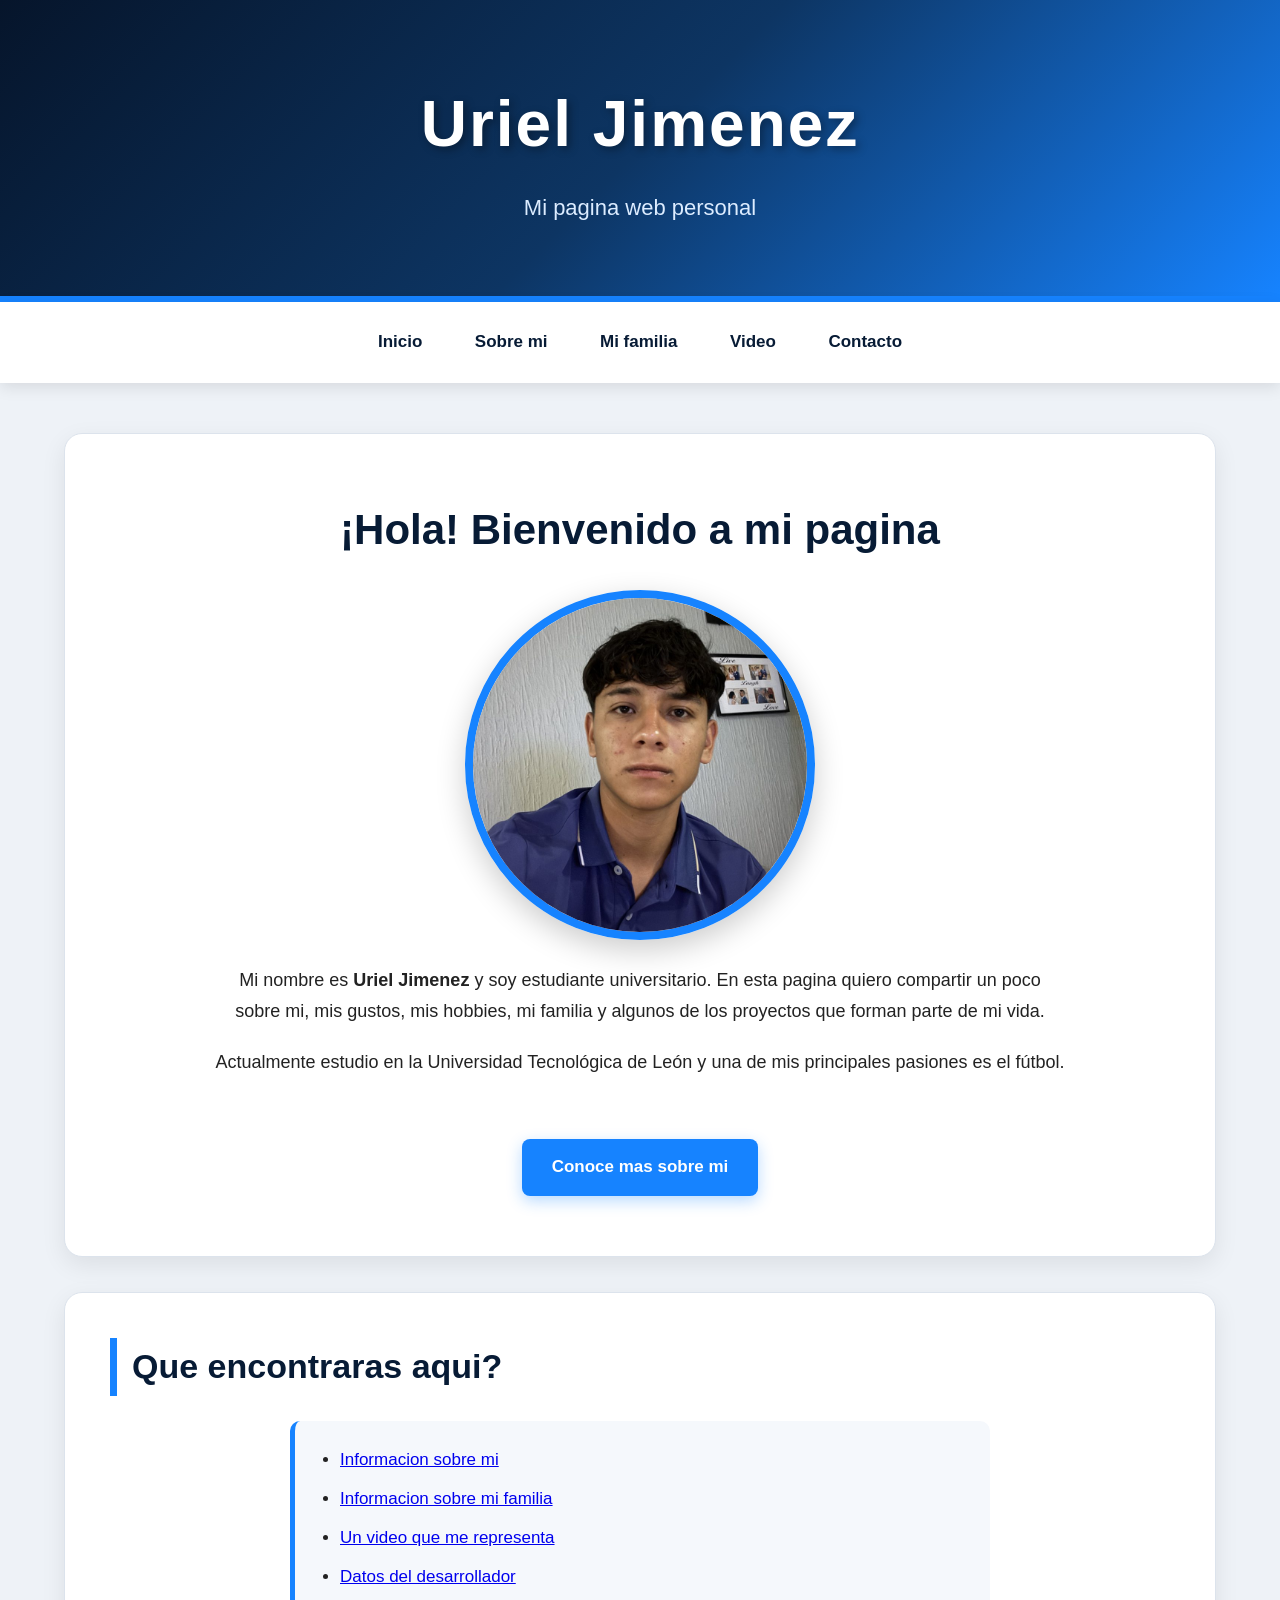
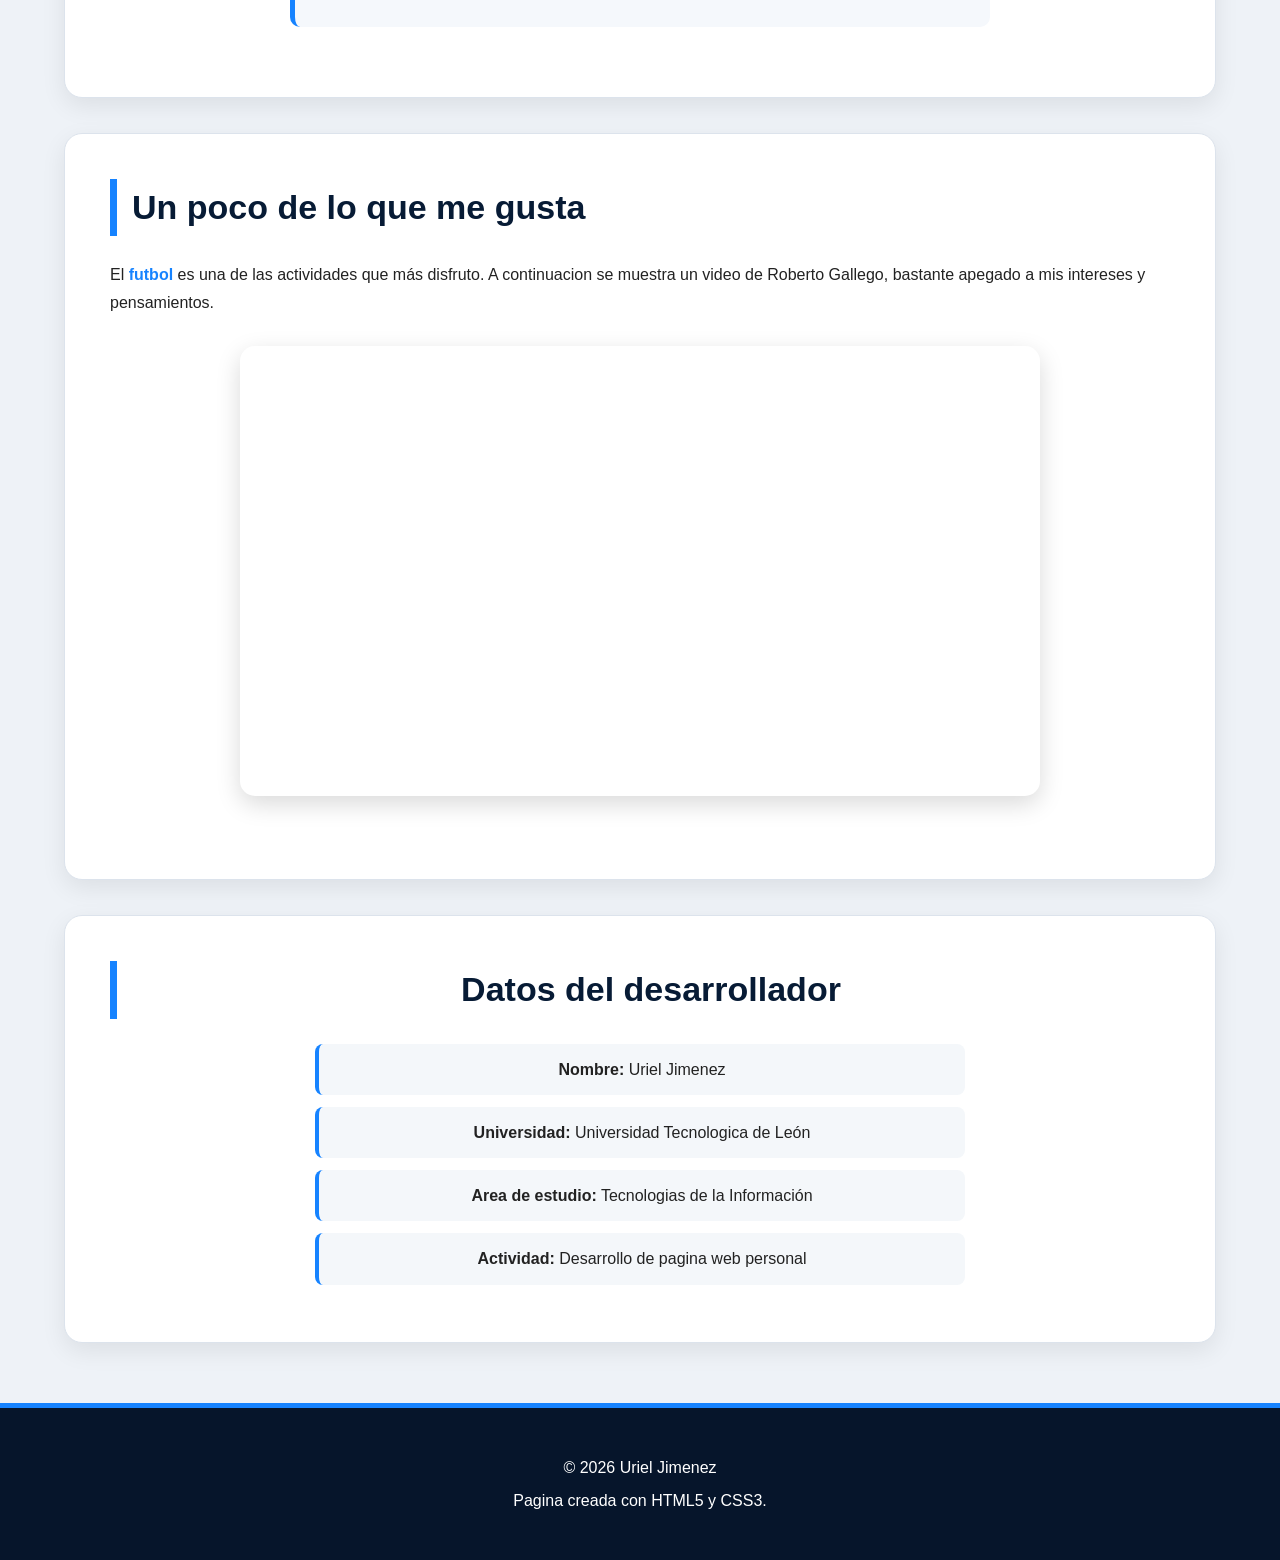
<file: index.html>
<!DOCTYPE html>
<html lang="es">
<head>
 <meta charset="UTF-8">
 <meta name="viewport" content="width=device-width, initial-scale=1.0">
<title>Mi pagina personal | Uriel Jimenez</title>
<link rel="stylesheet" href="css/estilo.css">
</head>
<body>
<!-- ENCABEZADO -->
<header>
<h1>Uriel Jimenez</h1>
<p>Mi pagina web personal</p>
</header>

 <!-- MENU -->
       <nav>
           <a href="index.html">Inicio</a>
           <a href="sobre-mi.html">Sobre mi</a>
           <a href="familia.html">Mi familia</a>
           <a href="#video">Video</a>
           <a href="#contacto">Contacto</a>
       </nav>

<!-- CONTENIDO PRINCIPAL -->
<main>
<section class="presentacion">
<h2>¡Hola! Bienvenido a mi pagina</h2>
<img src="images/yo.jpg"
                alt="Fotografia de Uriel Jimenez"
                class="foto-principal">
<p>
               Mi nombre es <strong>Uriel Jimenez</strong> y soy estudiante
               universitario. En esta pagina quiero compartir un poco sobre
               mi, mis gustos, mis hobbies, mi familia y algunos de los
               proyectos que forman parte de mi vida.
</p>
<p>
               Actualmente estudio en la Universidad Tecnológica de León y
               una de mis principales pasiones es el fútbol.
</p>
<br>
<a href="sobre-mi.html" class="boton">
               Conoce mas sobre mi
</a>
</section>

<!-- ANCLAS -->
<section class="informacion">
<h2>Que encontraras aqui?</h2>
<ul>
<li>
<a href="sobre-mi.html">Informacion sobre mi</a>
</li>
<li>
<a href="familia.html">Informacion sobre mi familia</a>
 </li>
<li>
<a href="#video">Un video que me representa</a>
</li>
<li>
<a href="#contacto">Datos del desarrollador</a>
</li>
</ul>
</section>

<!-- VIDEO DE YOUTUBE -->
    <section id="video" class="seccion">
<h2>Un poco de lo que me gusta</h2>
<p>
               El <span class="azul">futbol</span> es una de las actividades que más disfruto.
               A continuacion se muestra un video de Roberto Gallego, bastante apegado a mis intereses y pensamientos.
</p>
<div class="video">
<iframe
                   width="560"
                   height="315"
                   src="https://www.youtube.com/embed/Q5A6-vtLNGA"
                   title="Video de YouTube"
                   allowfullscreen>
</iframe>
</div>
</section>

<!-- DATOS DEL DESARROLLADOR -->
    <section id="contacto" class="seccion datos">
<h2>Datos del desarrollador</h2>
<p>
    <strong>Nombre:</strong> Uriel Jimenez
</p>
<p>
<strong>Universidad:</strong> Universidad Tecnologica de León
</p>
<p>
   <strong>Area de estudio:</strong> Tecnologias de la Información
</p>
<p>
   <strong>Actividad:</strong> Desarrollo de pagina web personal
</p>
</section>
</main>

<!-- PIE DE PAGINA -->
<footer>
<p>
           © 2026 Uriel Jimenez
</p>
<p>
           Pagina creada con HTML5 y CSS3.
</p>
</footer>
</body>
</html>
</file>
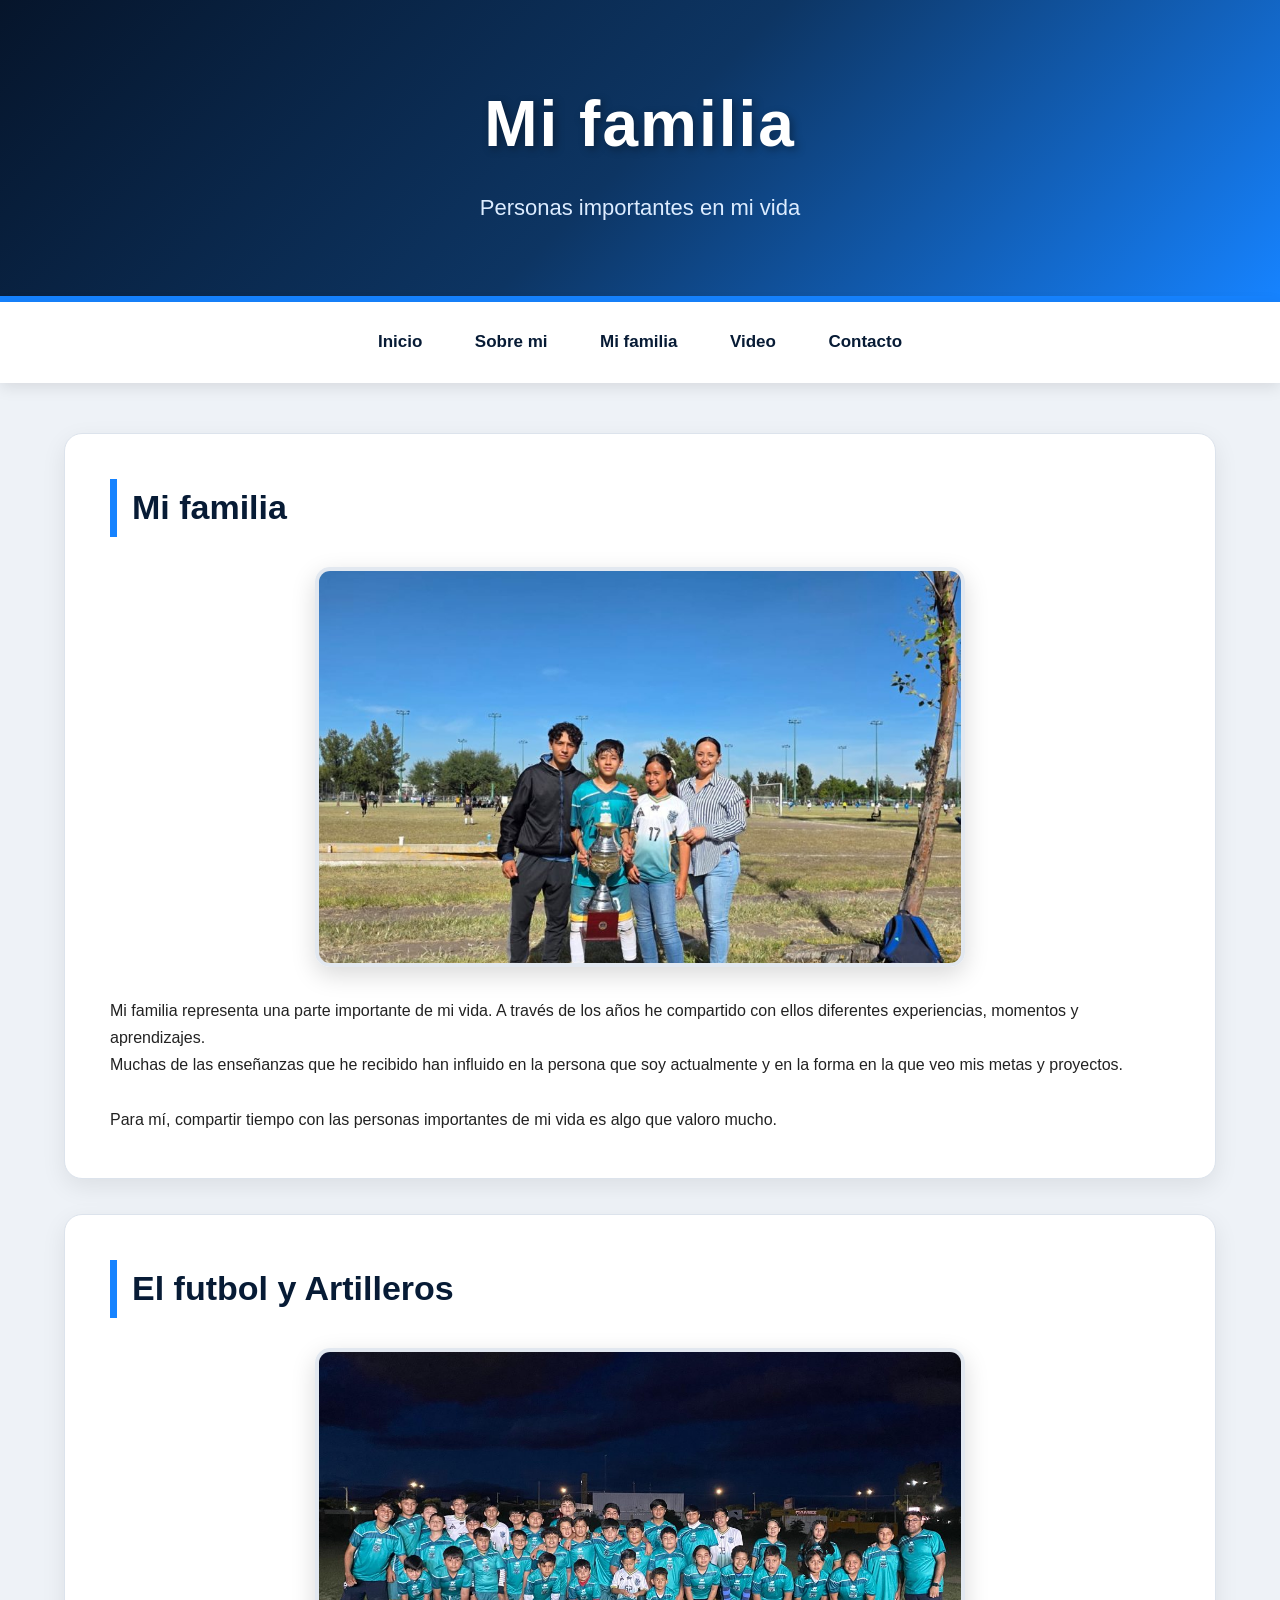
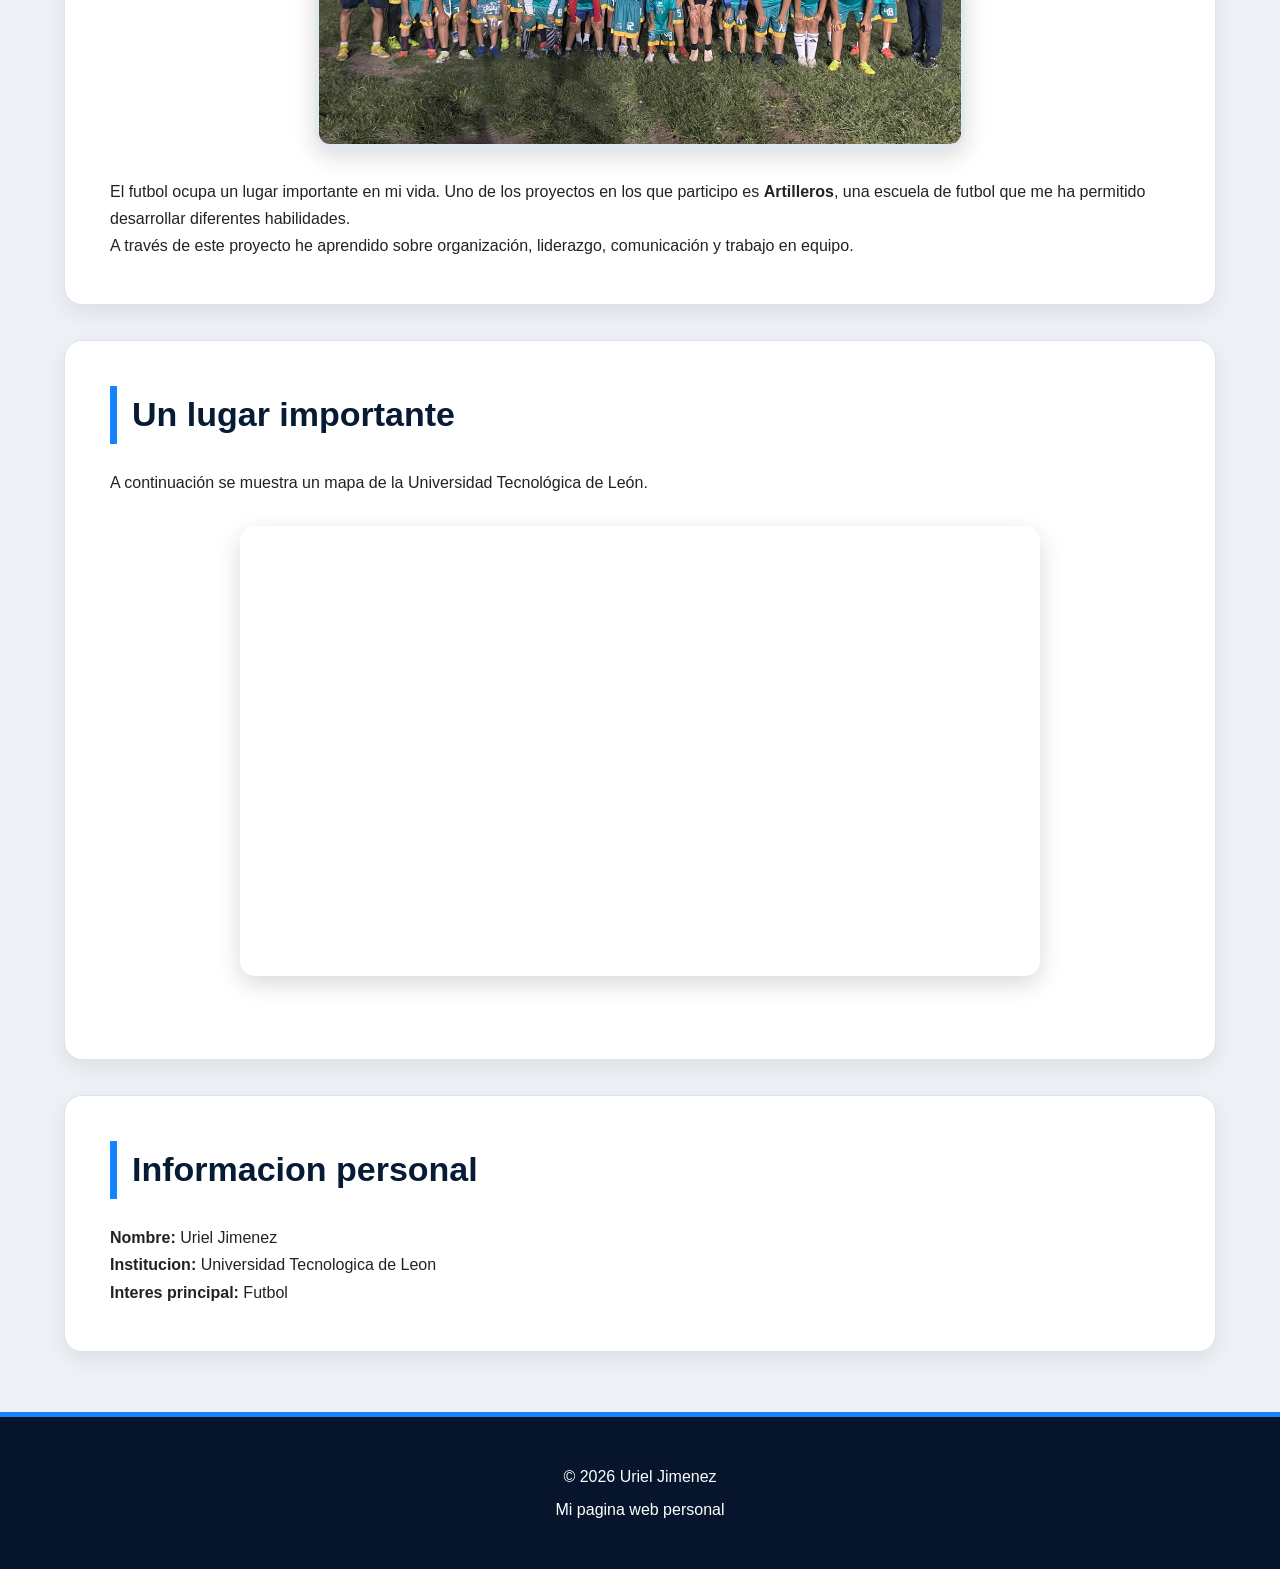
<file: familia.html>
<!DOCTYPE html>
<html lang="es">
<head>
<meta charset="UTF-8">
<meta name="viewport" content="width=device-width, initial-scale=1.0">
<title>Mi familia | Uriel Jimenez</title>
<link rel="stylesheet" href="css/estilo.css">
</head>
<body>

<!-- ENCABEZADO -->
<header>
<h1>Mi familia</h1>
<p>Personas importantes en mi vida</p>
</header>

<!-- MENU -->
<nav>
<a href="index.html">Inicio</a>
<a href="sobre-mi.html">Sobre mi</a>
<a href="familia.html">Mi familia</a>
<a href="index.html#video">Video</a>
<a href="index.html#contacto">Contacto</a>
</nav>

<main>

<!-- FAMILIA -->
<section class="seccion">
<h2>Mi familia</h2>
<img src="images/familia.jpg"
                alt="Fotografía de mi familia"
                class="foto-seccion">
<p>
               Mi familia representa una parte importante de mi vida.
               A través de los años he compartido con ellos diferentes
               experiencias, momentos y aprendizajes.
</p>
<p>
               Muchas de las enseñanzas que he recibido han influido
               en la persona que soy actualmente y en la forma en la
               que veo mis metas y proyectos.
</p>
<br>
<p>
               Para mí, compartir tiempo con las personas importantes
               de mi vida es algo que valoro mucho.
</p>
</section>

<!-- ARTILLEROS -->
<section class="seccion proyecto">
<h2>El futbol y Artilleros</h2>
<img src="images/artilleros.jpg"
                alt="Fotografia de Artilleros"
                class="foto-seccion">
<p>
               El futbol ocupa un lugar importante en mi vida.
               Uno de los proyectos en los que participo es
<strong>Artilleros</strong>, una escuela de futbol
               que me ha permitido desarrollar diferentes habilidades.
</p>
<p>
               A través de este proyecto he aprendido sobre
               organización, liderazgo, comunicación y trabajo en equipo.
</p>
</section>

<!-- GOOGLE MAPS -->
<section class="seccion">
<h2>Un lugar importante</h2>
<p>
               A continuación se muestra un mapa de la Universidad
               Tecnológica de León.
</p>

<div class="mapa">
<iframe
                   src="https://www.google.com/maps?q=Universidad+Tecnologica+de+Leon&output=embed"
                   width="600"
                   height="450"
                   allowfullscreen
                   loading="lazy">
</iframe>
</div>
</section>

<!-- DATOS -->
<section class="seccion">
<h2>Informacion personal</h2>
<p>
<strong>Nombre:</strong>
               Uriel Jimenez
</p>
<p>
<strong>Institucion:</strong>
               Universidad Tecnologica de Leon
</p>
<p>
<strong>Interes principal:</strong>
               Futbol
</p>
</section>

</main>

<!-- PIE DE PAGINA -->
<footer>
<p>© 2026 Uriel Jimenez</p>
<p>Mi pagina web personal</p>
</footer>

</body>
</html>
</file>
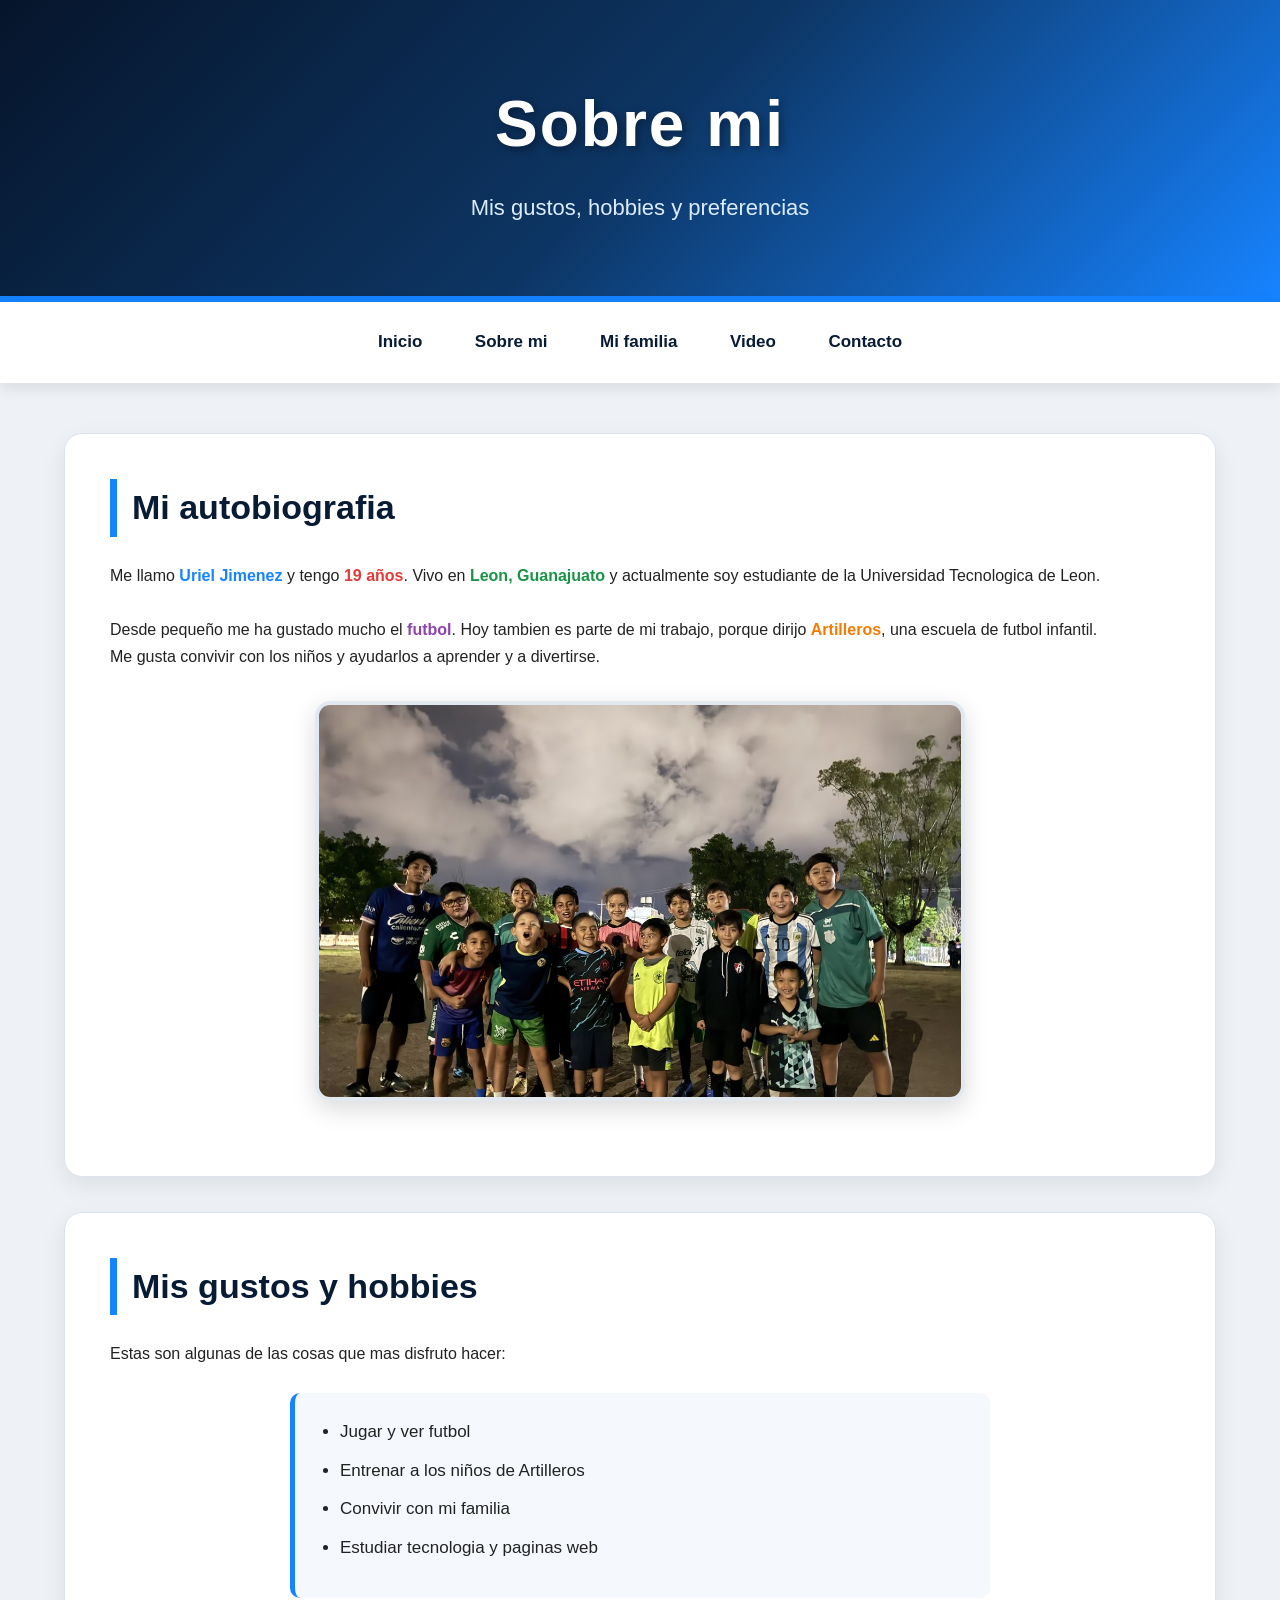
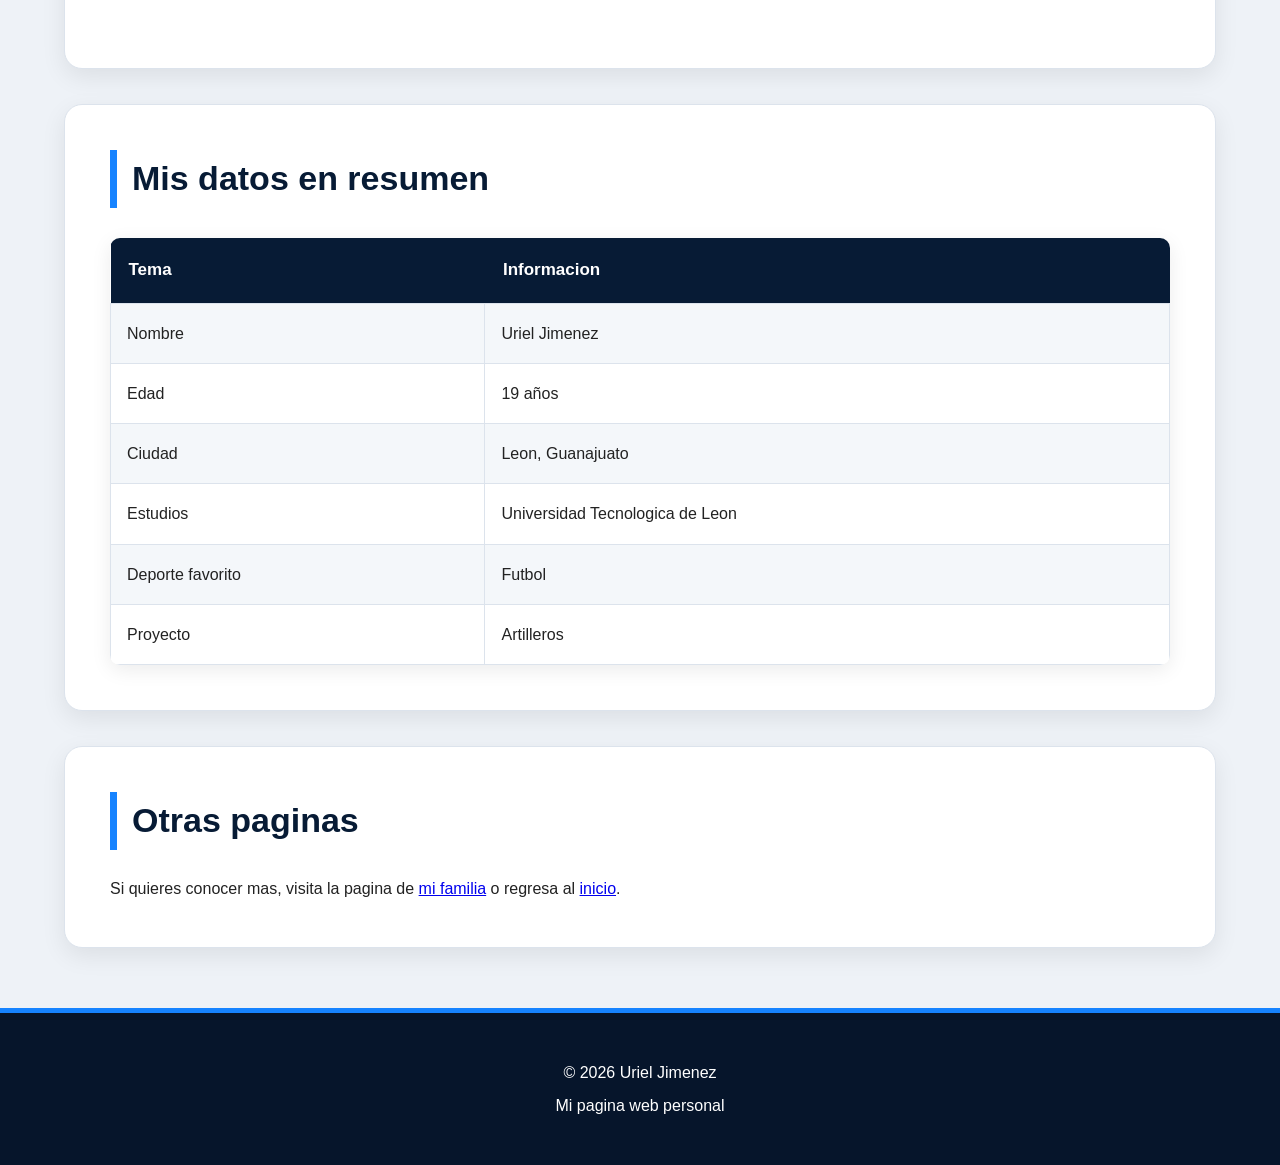
<file: sobre-mi.html>
<!DOCTYPE html>
<html lang="es">
<head>
<meta charset="UTF-8">
<meta name="viewport" content="width=device-width, initial-scale=1.0">
<title>Sobre mi | Uriel Jimenez</title>
<link rel="stylesheet" href="css/estilo.css">
</head>
<body>

<!-- ENCABEZADO -->
<header>
<h1>Sobre mi</h1>
<p>Mis gustos, hobbies y preferencias</p>
</header>

<!-- MENU -->
<nav>
<a href="index.html">Inicio</a>
<a href="sobre-mi.html">Sobre mi</a>
<a href="familia.html">Mi familia</a>
<a href="index.html#video">Video</a>
<a href="index.html#contacto">Contacto</a>
</nav>

<main>

<!-- AUTOBIOGRAFIA -->
<section class="seccion">
<h2>Mi autobiografia</h2>
<p>
Me llamo <span class="azul">Uriel Jimenez</span> y tengo
<span class="rojo">19 años</span>. Vivo en
<span class="verde">Leon, Guanajuato</span> y actualmente soy
estudiante de la Universidad Tecnologica de Leon.
</p>
<br>
<p>
Desde pequeño me ha gustado mucho el <span class="morado">futbol</span>.
Hoy tambien es parte de mi trabajo, porque dirijo
<span class="naranja">Artilleros</span>, una escuela de futbol infantil.
<br>
Me gusta convivir con los niños y ayudarlos a aprender y a divertirse.
</p>
<img src="images/foto1.jpg"
     alt="Fotografia de los niños de Artilleros despues de un entrenamiento"
     class="foto-seccion">
</section>

<!-- GUSTOS Y HOBBIES -->
<section class="seccion">
<h2>Mis gustos y hobbies</h2>
<p>Estas son algunas de las cosas que mas disfruto hacer:</p>
<ul>
<li>Jugar y ver futbol</li>
<li>Entrenar a los niños de Artilleros</li>
<li>Convivir con mi familia</li>
<li>Estudiar tecnologia y paginas web</li>
</ul>
</section>

<!-- TABLA -->
<section class="seccion">
<h2>Mis datos en resumen</h2>
<table>
<tr>
<th>Tema</th>
<th>Informacion</th>
</tr>
<tr>
<td>Nombre</td>
<td>Uriel Jimenez</td>
</tr>
<tr>
<td>Edad</td>
<td>19 años</td>
</tr>
<tr>
<td>Ciudad</td>
<td>Leon, Guanajuato</td>
</tr>
<tr>
<td>Estudios</td>
<td>Universidad Tecnologica de Leon</td>
</tr>
<tr>
<td>Deporte favorito</td>
<td>Futbol</td>
</tr>
<tr>
<td>Proyecto</td>
<td>Artilleros</td>
</tr>
</table>
</section>

<!-- LINKS -->
<section class="seccion">
<h2>Otras paginas</h2>
<p>
Si quieres conocer mas, visita la pagina de
<a href="familia.html">mi familia</a> o regresa al
<a href="index.html">inicio</a>.
</p>
</section>

</main>

<!-- PIE DE PAGINA -->
<footer>
<p>© 2026 Uriel Jimenez</p>
<p>Mi pagina web personal</p>
</footer>

</body>
</html>
</file>
<file: css/estilo.css>
/* CONFIGURACIÓN GENERAL */
* {
   margin: 0;
   padding: 0;
   box-sizing: border-box;
}
html {
   scroll-behavior: smooth;
}
body {
   font-family: Arial, Helvetica, sans-serif;
   background-color: #eef2f7;
   color: #222222;
   line-height: 1.7;
}

/* ENCABEZADO PRINCIPAL */
header {
   background: linear-gradient(135deg, #06152b, #0d3563, #1683ff);
   color: white;
   text-align: center;
   padding: 70px 20px;
   border-bottom: 6px solid #1683ff;
}
header h1 {
   font-size: 64px;
   letter-spacing: 2px;
   margin-bottom: 10px;
   text-shadow: 3px 3px 8px rgba(0, 0, 0, 0.35);
}
header p {
   font-size: 22px;
   color: #dcecff;
}

/* MENÚ DE NAVEGACIÓN */
nav {
   background-color: #ffffff;
   padding: 18px 20px;
   text-align: center;
   box-shadow: 0 4px 15px rgba(0, 0, 0, 0.10);
   position: sticky;
   top: 0;
   z-index: 1000;
}
nav a {
   display: inline-block;
   color: #071b35;
   text-decoration: none;
   font-size: 17px;
   font-weight: bold;
   margin: 0 12px;
   padding: 8px 12px;
   border-radius: 6px;
   transition: all 0.3s ease;
}
nav a:hover {
   background-color: #1683ff;
   color: white;
   transform: translateY(-2px);
}

/* CONTENEDOR PRINCIPAL */
main {
   width: 90%;
   max-width: 1200px;
   margin: 50px auto;
}

/* CAJAS DE CONTENIDO */
.seccion,
.presentacion,
.informacion {
   background-color: white;
   margin-bottom: 35px;
   padding: 45px;
   border-radius: 18px;
   border: 1px solid #dce3ec;
   box-shadow: 0 8px 25px rgba(0, 0, 0, 0.08);
   transition: transform 0.3s ease, box-shadow 0.3s ease;
}
.seccion:hover,
.presentacion:hover,
.informacion:hover {
   transform: translateY(-4px);
   box-shadow: 0 14px 35px rgba(0, 0, 0, 0.12);
}

/* TÍTULOS DE LAS SECCIÓN */
.seccion h2,
.informacion h2,
.presentacion h2 {
   color: #071b35;
   font-size: 34px;
   margin-bottom: 25px;
   border-left: 7px solid #1683ff;
   padding-left: 15px;
}

/* PRESENTACIÓN */
.presentacion {
   text-align: center;
   padding: 60px 50px;
}
.presentacion h2 {
   border-left: none;
   padding-left: 0;
   font-size: 42px;
}
.presentacion p {
   max-width: 850px;
   margin: 20px auto;
   font-size: 18px;
}

/* IMAGEN PRINCIPAL */
.foto-principal {
   width: 350px;
   height: 350px;
   object-fit: cover;
   border-radius: 50%;
   border: 8px solid #1683ff;
   margin: 25px auto;
   display: block;
   box-shadow: 0 10px 30px rgba(0, 0, 0, 0.20);
}

/* SECCIÓN IMÁGENES */
.foto-seccion {
   display: block;
   width: 100%;
   max-width: 650px;
   height: 400px;
   object-fit: cover;
   margin: 30px auto;
   border-radius: 15px;
   border: 4px solid #e2e8f0;
   box-shadow: 0 8px 25px rgba(0, 0, 0, 0.15);
}

/* BOTÓN */
.boton {
   display: inline-block;
   background-color: #1683ff;
   color: white;
   text-decoration: none;
   padding: 14px 30px;
   border-radius: 8px;
   font-size: 17px;
   font-weight: bold;
   margin-top: 15px;
   transition: all 0.3s ease;
   box-shadow: 0 5px 15px rgba(22, 131, 255, 0.30);
}
.boton:hover {
   background-color: #071b35;
   transform: translateY(-3px);
   box-shadow: 0 8px 20px rgba(0, 0, 0, 0.20);
}

/* LISTAS */
ul {
   max-width: 700px;
   margin: 25px auto;
   padding: 25px 45px;
   background-color: #f5f8fc;
   border-left: 5px solid #1683ff;
   border-radius: 10px;
}
li {
   margin-bottom: 10px;
   font-size: 17px;
}

/* ENLACES */
a {
   transition: all 0.3s ease;
}

/* TABLA */
table {
   width: 100%;
   border-collapse: collapse;
   margin-top: 30px;
   border-radius: 10px;
   overflow: hidden;
   box-shadow: 0 5px 20px rgba(0, 0, 0, 0.08);
}
th {
   background-color: #071b35;
   color: white;
   font-size: 17px;
   padding: 18px;
   text-align: left;
}
td {
   padding: 16px;
   border: 1px solid #dce3ec;
   background-color: white;
}
tr:nth-child(even) td {
   background-color: #f4f7fa;
}
tr:hover td {
   background-color: #e8f3ff;
}

/* MODIFICADORES SPAN */
.azul {
   color: #1683ff;
   font-weight: bold;
}
.rojo {
   color: #e53935;
   font-weight: bold;
}
.verde {
   color: #199447;
   font-weight: bold;
}
.morado {
   color: #8e44ad;
   font-weight: bold;
}
.naranja {
   color: #f57c00;
   font-weight: bold;
}

/* VIDEO DE YOUTUBE */
.video {
   width: 100%;
   max-width: 800px;
   margin: 30px auto;
}
.video iframe {
   width: 100%;
   height: 450px;
   border: none;
   border-radius: 15px;
   box-shadow: 0 8px 25px rgba(0, 0, 0, 0.15);
}

/* MAPAS DE GOOGLE */
.mapa {
   width: 100%;
   max-width: 800px;
   margin: 30px auto;
}
.mapa iframe {
   width: 100%;
   height: 450px;
   border: none;
   border-radius: 15px;
   box-shadow: 0 8px 25px rgba(0, 0, 0, 0.15);
}

/* INFORMACIÓN DEL DESARROLLADOR */
.datos {
   text-align: center;
}
.datos p {
   max-width: 650px;
   margin: 12px auto;
   padding: 12px;
   background-color: #f4f7fa;
   border-radius: 8px;
   border-left: 4px solid #1683ff;
}

/* PIE DE PÁGINA */
footer {
   background-color: #06152b;
   color: white;
   text-align: center;
   padding: 40px 20px;
   margin-top: 60px;
   border-top: 5px solid #1683ff;
}
footer p {
   margin: 6px;
}

/* TABLETAS */
@media (min-width: 701px) and (max-width: 1000px) {
   header {
       padding: 55px 20px;
   }
   header h1 {
       font-size: 52px;
   }
   header p {
       font-size: 20px;
   }
   nav a {
       font-size: 16px;
       margin: 0 6px;
   }
   main {
       width: 92%;
       margin-top: 40px;
   }
   .seccion,
   .presentacion,
   .informacion {
       padding: 35px;
   }
   .presentacion h2 {
       font-size: 36px;
   }
   .foto-principal {
       width: 280px;
       height: 280px;
   }
   .foto-seccion {
       max-width: 550px;
       height: 350px;
   }
   .video iframe,
   .mapa iframe {
       height: 380px;
   }
}

/* TELÉFONOS */
@media (max-width: 700px) {
   header {
       padding: 45px 15px;
   }
   header h1 {
       font-size: 38px;
       letter-spacing: 1px;
   }
   header p {
       font-size: 17px;
   }
   nav {
       padding: 12px;
   }
   nav a {
       display: block;
       margin: 5px auto;
       padding: 8px;
       width: 90%;
   }
   main {
       width: 94%;
       margin: 25px auto;
   }
   .seccion,
   .presentacion,
   .informacion {
       padding: 25px 20px;
       margin-bottom: 25px;
       border-radius: 12px;
   }
   .seccion h2,
   .informacion h2 {
       font-size: 27px;
       border-left-width: 5px;
       padding-left: 10px;
   }
   .presentacion h2 {
       font-size: 30px;
   }
   .foto-principal {
       width: 220px;
       height: 220px;
       border-width: 6px;
   }
   .foto-seccion {
       width: 100%;
       height: 280px;
       border-width: 3px;
   }
   .presentacion p,
   .seccion p {
       font-size: 16px;
   }
   ul {
       padding: 20px 30px;
   }
   li {
       font-size: 16px;
   }
   table {
       font-size: 13px;
   }
   th,
   td {
       padding: 9px 7px;
   }
   .video iframe {
       height: 230px;
   }
   .mapa iframe {
       height: 300px;
   }
   footer {
       padding: 30px 15px;
   }
}

/* TELÉFONOS PEQUEÑOS */
@media (max-width: 400px) {
   header h1 {
       font-size: 32px;
   }
   header p {
       font-size: 15px;
   }
   .presentacion h2 {
       font-size: 26px;
   }
   .foto-principal {
       width: 180px;
       height: 180px;
   }
   .foto-seccion {
       height: 230px;
   }
   .seccion h2,
   .informacion h2 {
       font-size: 24px;
   }
   table {
       font-size: 11px;
   }
   th,
   td {
       padding: 7px 5px;
   }
   .video iframe {
       height: 200px;
   }
   .mapa iframe {
       height: 250px;
   }
}
</file>
